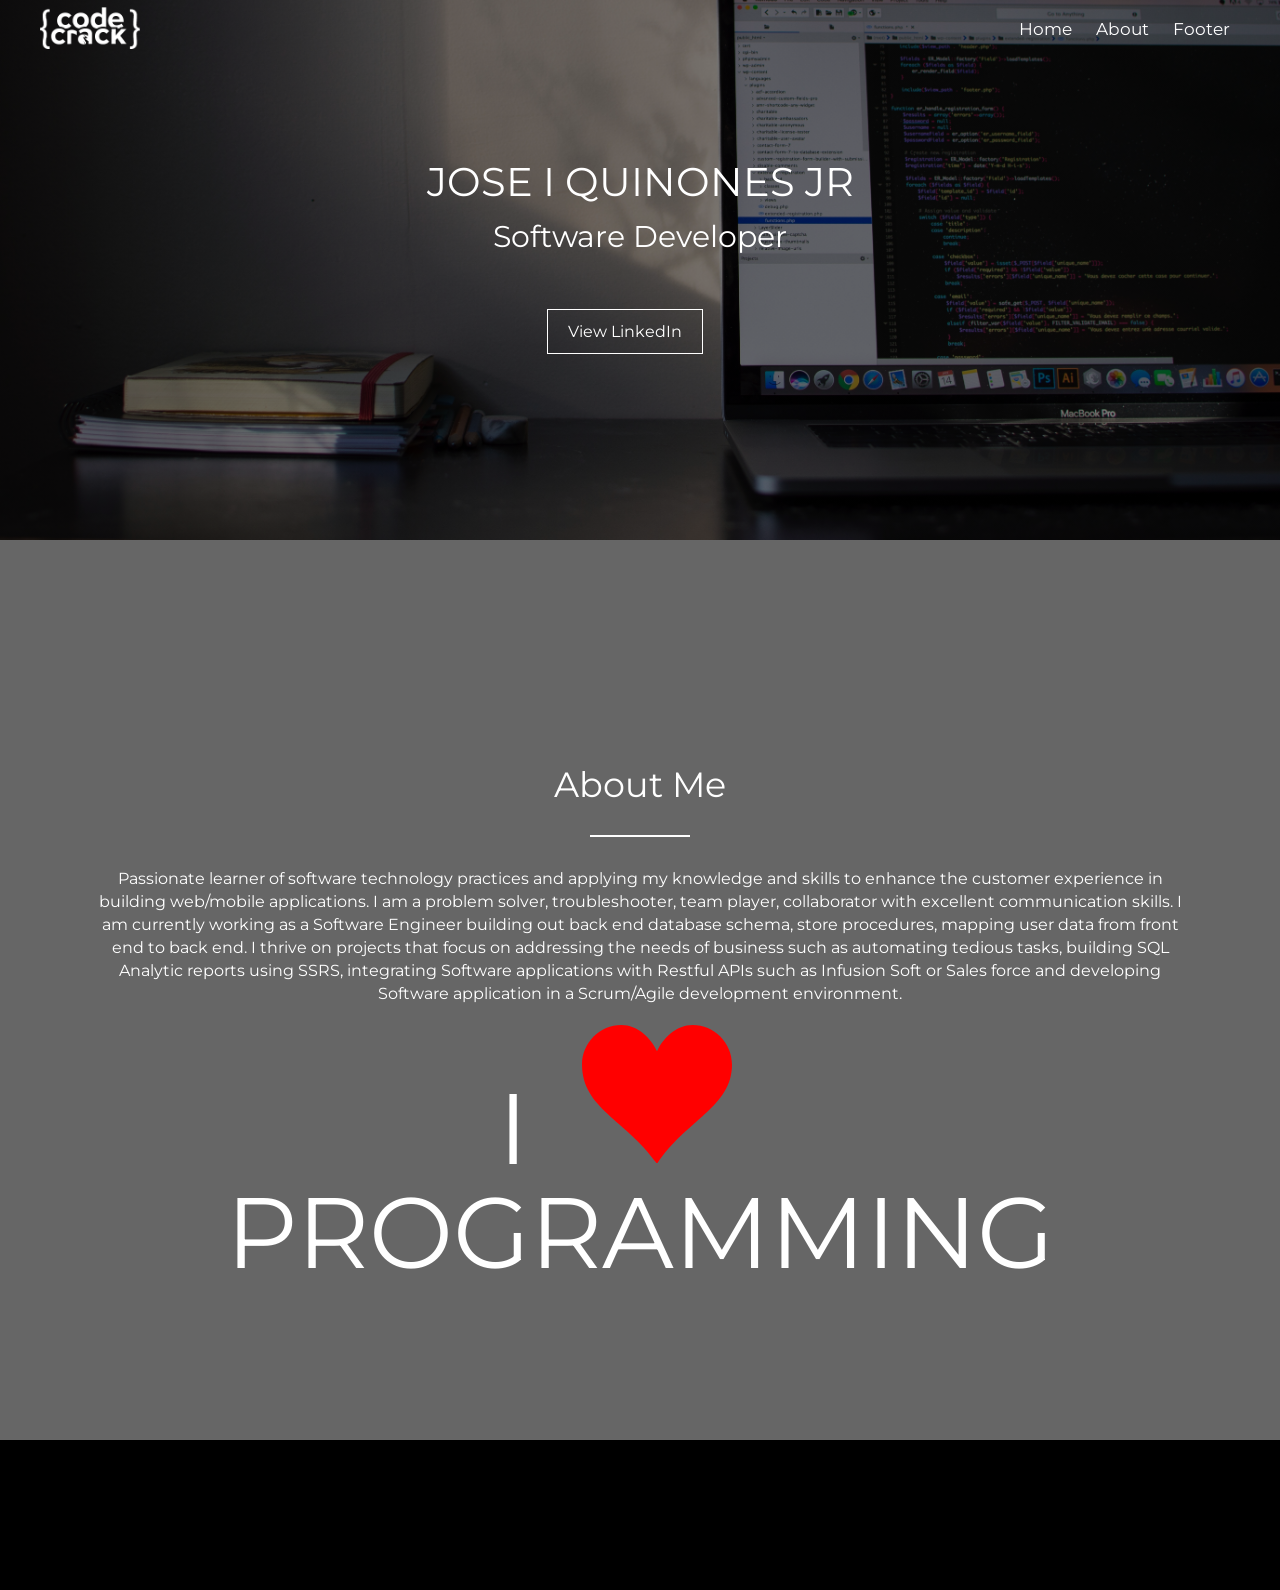
<file: index.html>
<!DOCTYPE HTML>
<html lang="en">

<head>
    <meta charset="utf-8">
    <meta name="viewport" content="width=device-width, initial-scale=1, maximum-scale=1">
    <!--<meta property="og:title" content="" />-->
    <!--<meta property="og:url" content="" />-->
    <!--<meta property="og:image" content="" />-->
    <!--<meta property="og:site_name" content="" />-->
    <!--<meta property="og:description" content="" />-->
    <title>Cousre Website Live</title>
    <link href="https://fonts.googleapis.com/css?family=Oswald:400,700" rel="stylesheet">
    <link href="https://fonts.googleapis.com/css?family=Montserrat:400,700" rel="stylesheet">
    <link rel="stylesheet" href="css/slick.css">
    <link rel="stylesheet" href="css/slick-theme.css">
    <link rel="stylesheet" href="css/main.css">
    <!--[if lt IE 9]>
            <script src="scripts/html5shiv.min.js"></script>
        <![endif]-->
</head>

<body>
    <div class="main-overlay js-main-overlay"></div>
    <section class="cover-main" id="home">
        <header>
            <nav class="nav-wrapper">
                <div class="logo">
                    <a href="#">
                      <img src="images/white-logo.png" class="logo">
                    </a>
                </div>
                <ul class="menu">
                    <li><a href="#home">Home</a></li>
                    <!-- <li><a href="#work">My Work</a></li> -->
                    <li><a href="#about">About</a></li>
                    <!-- <li><a href="#slider">Slider</a></li> -->
                    <li><a href="#footer">Footer</a></li>
                </ul>
            </nav>
        <div class="menu-trigger js-menu-trigger"></div>
        </header>
        <div class="wrapper">
            <ul id="scene"
                  data-invert-x="false"
                  data-invert-y="false"
                  data-scalar-x="7"
                  data-scalar-y="7"
                  data-friction-x="0.1"
                  data-friction-y="0.1"
                  data-origin-x="0.5"
                  data-origin-y="0.5">
                <li class="layer name" data-depth="0.90">Jose I Quinones Jr</li>
                <li class="layer title" data-depth="0.50">Software Developer</li>
                <li class="layer btn btn-main" data-depth="0.30">
                    <a href="https://www.linkedin.com/in/jose-i-quinones-jr-68488284/" target=”_blank”  class="portfolio-btn">View LinkedIn</a>
                    <!-- <a href="#" class="contact-btn">Contact Me</a> -->
                </li>
            </ul>
        </div>
    </section>

    <!-- <section class="masonry-grid" id="work">
        <h2 class="sub-title">My Programming Portfolio</h2>
        <div class="grid">
          <div class="grid-item"><img src="images/one.jpg" alt=""></div>
          <div class="grid-item"><img src="images/two.jpg" alt=""></div>
          <div class="grid-item tall-img"><img src="images/tall-img-1.jpg" alt=""></div>
          <div class="grid-item"><img src="images/four.jpg" alt=""></div>
          <div class="grid-item tall-img"><img src="images/tall-img-2.jpg" alt=""></div>
          <div class="grid-item"><img src="images/five.jpg" alt=""></div>
          <div class="grid-item"><img src="images/six.jpg" alt=""></div>
          <div class="grid-item"><img src="images/three.jpg" alt=""></div>
          <div class="grid-item"><img src="images/seven.jpg" alt=""></div>
          <div class="grid-item"><img src="images/eight.jpg" alt=""></div>
          <div class="grid-item"><img src="images/nine.jpg" alt=""></div>
          <div class="grid-item"><img src="images/ten.jpg" alt=""></div>
          <div class="grid-item"><img src="images/eleven.jpg" alt=""></div>
        </div>
    </section> -->

    <section class="beating-heart" id="about">
        <div class="wrapper">
            <h2 class="sub-title">About Me</h2>
            <p>Passionate learner of software technology practices and applying my knowledge and skills to enhance the customer experience in building web/mobile applications. I am a problem solver, troubleshooter, team player, collaborator with excellent communication skills. I am currently working as a Software Engineer building out back end database schema, store procedures, mapping user data from front end to back end. I thrive on projects that focus on addressing the needs of business such as automating tedious tasks, building SQL Analytic reports using SSRS, integrating Software applications with Restful APIs such as Infusion Soft or Sales force and developing Software application in a Scrum/Agile development environment.</p>
            <span>I</span>
            <svg class="heart" viewBox="0 0 32 29.6">
            <path d="M23.6,0c-3.4,0-6.3,2.7-7.6,5.6C14.7,2.7,11.8,0,8.4,0C3.8,0,0,3.8,0,8.4c0,9.4,9.5,11.9,16,21.2
          	c6.1-9.3,16-12.1,16-21.2C32,3.8,28.2,0,23.6,0z"/>
            </svg>
            <span>PROGRAMMING</span>
        </div>
    </section>

    <!-- <div class="slider-div" id="slider">
        <h2 class="sub-title">Slider Showcase</h2>
        <div class="slider">
            <div class="slide">
              <img src="images/eleven.jpg" alt="" class="img-responsive" />
            </div>
            <div class="slide">
              <img src="images/ten.jpg" alt="" class="img-responsive" />
            </div>
            <div class="slide">
              <img src="images/one.jpg" alt="" class="img-responsive" />
            </div>
            <div class="slide">
              <img src="images/two.jpg" alt="" class="img-responsive" />
            </div>
            <div class="slide">
              <img src="images/three.jpg" alt="" class="img-responsive" />
            </div>
        </div>
    </div> -->

    <footer id="footer">
        <h1>Hi, this is a Prallax Footer. You like me?</h1>
    </footer>

    <script src="https://ajax.googleapis.com/ajax/libs/jquery/1.11.3/jquery.min.js"></script>
    <script src="scripts/parallax.min.js"></script>
    <script src="scripts/masonry.js"></script>
    <script src="scripts/slick.min.js"></script>
    <script src="scripts/main.js"></script>

    <script>
      var scene = document.getElementById('scene');
      var parallax = new Parallax(scene);
    </script>

</body>

</html>
</file>
<file: css/main.css>
/*RESET CSS BEGIN*/

/* http://meyerweb.com/eric/tools/css/reset/
   v2.0 | 20110126
   License: none (public domain)
*/

html,
body,
div,
span,
applet,
object,
iframe,
h1,
h2,
h3,
h4,
h5,
h6,
p,
blockquote,
pre,
a,
abbr,
acronym,
address,
big,
cite,
code,
del,
dfn,
em,
img,
ins,
kbd,
q,
s,
samp,
small,
strike,
strong,
sub,
sup,
tt,
var,
b,
u,
i,
center,
dl,
dt,
dd,
ol,
ul,
li,
fieldset,
form,
label,
legend,
table,
caption,
tbody,
tfoot,
thead,
tr,
th,
td,
article,
aside,
canvas,
details,
embed,
figure,
figcaption,
footer,
header,
hgroup,
menu,
nav,
output,
ruby,
section,
summary,
time,
mark,
audio,
video {
    margin: 0;
    padding: 0;
    border: 0;
    font-size: 100%;
    font: inherit;
    vertical-align: baseline;
}


/* HTML5 display-role reset for older browsers */

article,
aside,
details,
figcaption,
figure,
footer,
header,
hgroup,
menu,
nav,
section {
    display: block;
}

body {
    line-height: 1;
    font-family: 'Montserrat', sans-serif;
}

ol,
ul {
    list-style: none;
}

blockquote,
q {
    quotes: none;
}

blockquote:before,
blockquote:after,
q:before,
q:after {
    content: '';
    content: none;
}
/*RESET CSS END*/


/*HELPER CLASS BEGIN*/

img {
  max-width: 100%;
}

.alignLeft {
    float: left;
}

.alignRight {
    float: right;
}

.no-margin-bottom {
    margin-bottom: 0;
}

.margin-bottom-10 {
    margin-bottom: 10px;
}

.margin-bottom-20 {
    margin-bottom: 20px;
}

.margin-bottom-30 {
    margin-bottom: 30px;
}

strong,
b {
    font-weight: 700;
}

em,
i {
    font-style: italic;
}

p,
ul li,
ol li {
    font-size: 16px;
    line-height: 23px;
    margin: 0 0 20px 0;
}

ul li,
ol li {
    margin-bottom: 10px;
}

/*HELPER CLASS END*/


* {
    -webkit-box-sizing: border-box;
            box-sizing: border-box;
    outline: 0;
}

.wrapper {
  max-width: 1100px;
  width: 100%;
  margin: 0 auto;
}

/* NAVIGATION BAR + HEADER STYLE START */
header {
  background: transparent;
  width: 100%;
  position: relative;

}

header.sticky {
  position: fixed;
  top: 0;
  left: 0;
  right: 0;
  background: rgba(0, 0, 0, 0.85);
  -webkit-transform: translateY(-200%);
          transform: translateY(-200%);
  -webkit-transition: 0.2s;
  transition: 0.2s;
  z-index: 5;
}

body.scroll header.sticky {
  -webkit-transform: translateY(0);
          transform: translateY(0);
}


.nav-wrapper {
  max-width: 1200px;
  margin: 0 auto;
  position: relative;
  padding: 7px 0;
  display: -webkit-box;
  display: -ms-flexbox;
  display: flex;
  -webkit-box-pack: justify;
      -ms-flex-pack: justify;
          justify-content: space-between;
  -webkit-box-align: center;
      -ms-flex-align: center;
          align-items: center;
}

nav.nav-wrapper ul li {
  display: inline-block;
  padding: 0 10px;
  margin-bottom: 0;
}

nav.nav-wrapper ul li a {
  font-size: 17px;
  line-height: 22px;
  text-decoration: none;
  color: white;
  cursor: pointer;
  border-bottom: 1px solid transparent;
  padding-bottom: 3px;
  -webkit-transition: 0.3s;
  transition: 0.3s;
}

nav.nav-wrapper ul li a:hover {
  border-bottom: 1px solid #ffffff;
}

header .logo img {
  max-width: 100px;
}


/* PARALLAX PAGE STYLES START */
.cover-main {
  background: -webkit-gradient(linear, left top, left bottom, from(rgba(0, 0, 0, 0.5)), to(rgba(0, 0, 0, 0.5))), url('../images/hero-bg.jpg') right bottom;
  background: linear-gradient(rgba(0, 0, 0, 0.5), rgba(0, 0, 0, 0.5)), url('../images/hero-bg.jpg') right bottom;
  background-repeat: no-repeat;
  background-size: cover;
  height: 60vh;
}

ul#scene li.name {
    text-align: center;
    font-size: 40px;
    line-height: 45px;
    text-transform: uppercase;
    color: white;
    width: 100%;
}

ul#scene li.title {
    text-align: center;
    font-size: 30px;
    line-height: 35px;
    color: white;
    width: 100%;
    margin-top: 60px;
}

ul#scene {
  margin-top: 100px;
}

.btn {
  width: 100%;
  text-align: center;
  margin-top: 150px;
}

.portfolio-btn,
.contact-btn {
  margin: 0 auto;
  display: inline-block;
  padding: 10px 20px;
  border: 1px solid white;
  background: transparent;
  color: white;
  text-decoration: none;
  -webkit-transition: 0.3s;
  transition: 0.3s;
}

.portfolio-btn:hover,
.contact-btn:hover {
  background: white;
  color: black;
}

.portfolio-btn {
  margin-right: 30px;
}

.contact-btn {
  margin-left: 30px;
}
/* PARALLAX PAGE STYLES END */


/* MASONRY JS STYLES START */
.masonry-grid {
  position: relative;
}

.grid {
  margin: 0 auto;
}

.grid-item {
  width: 450px;
  margin-bottom: 10px;
}

.tall-img {
  height: 680px;
}

h2.sub-title {
  position: relative;
  display: block;
  margin: 70px auto;
  text-align: center;
  font-size: 35px;
  line-height: 40px;
}

h2.sub-title::after {
  display: block;
  height: 2px;
  background-color: #000000;
  content: "";
  width: 100px;
  margin: 30px auto 0 auto;
}
/* MASONRY SECTION STYLES END */


/* I LOVE PHOTOGRAPHY ANIMATION START */
/* , url('../images/hero-bg.jpg') no-repeat right bottom / cover */
section.beating-heart {
  background: -webkit-gradient(linear, left top, left bottom, from(rgba(0, 0, 0, 0.6)), to(rgba(0, 0, 0, 0.6))), url('../images/hero-bg.jpg') no-repeat right bottom / cover;
  background: linear-gradient(rgba(0, 0, 0, 0.6), rgba(0, 0, 0, 0.6)) ;
  text-align: center;
  height: 100vh;
  padding: 50px 10px;
  color: white;
  display: -webkit-box;
  display: -ms-flexbox;
  display: flex;
  -webkit-box-pack: center;
      -ms-flex-pack: center;
          justify-content: center;
  -webkit-box-align: center;
      -ms-flex-align: center;
          align-items: center;
  -ms-flex-item-align: center;
      align-self: center;
}

section.beating-heart span {
  font-size: 100px;
  line-height: 105px;
}

section.beating-heart h2 {
   margin-bottom: 30px;
}

section.beating-heart h2::after {
  background: white;
}

.heart {
  position: relative;
  fill: red;
  width: 150px;
  margin: 0 50px;
  -webkit-animation: pulse 1s infinite;
          animation: pulse 1s infinite;
}

@-webkit-keyframes pulse {
      0% {
          -webkit-transform: scale(1);
                  transform: scale(1);
      }

      15% {
          -webkit-transform: scale(1.25);
                  transform: scale(1.25);
      }

      25% {
        -webkit-transform: scale(1.15);
                transform: scale(1.15);
      }

      35% {
          -webkit-transform: scale(1.25);
                  transform: scale(1.25);
      }

      100% {
          -webkit-transform: scale(1);
                  transform: scale(1);
      }
}

@keyframes pulse {
      0% {
          -webkit-transform: scale(1);
                  transform: scale(1);
      }

      15% {
          -webkit-transform: scale(1.25);
                  transform: scale(1.25);
      }

      25% {
        -webkit-transform: scale(1.15);
                transform: scale(1.15);
      }

      35% {
          -webkit-transform: scale(1.25);
                  transform: scale(1.25);
      }

      100% {
          -webkit-transform: scale(1);
                  transform: scale(1);
      }
}

/* I LOVE PHOTOGRAPHY ANIMATION END */


/* SLIDER START */
.slider-div h2 {
  margin-bottom: 0;
}

.slider {
  margin: 20px auto;
  text-align: center;
  padding: 20px;
  color: white;
}

.slide {
  max-height: 300px;
  padding: 15px;
}

.slick-prev,
.slick-next {
  background: black;
  width: 40px;
  height: 40px;
  z-index: 1;
}

.slick-prev {
  left: 0;
}

.slick-next {
  right: 0;
}

.slick-prev:hover,
.slick-next:hover {
  background: black;
}
/* SLIDER END */


/* FOOTER START */
footer {
  position: relative;
  z-index: -2;
  height: 150px;
  background: black;
  color: white;
  text-align: center;
}

footer h1 {
  position: fixed;
  font-size: 20px;
  line-height: 25px;
  color: white;
  font-weight: bold;
  text-align: center;
  z-index: 1;
  left: 50%;
  -webkit-transform: translate(-50%);
          transform: translate(-50%);
  bottom: 50px;
  width: 800px;
}

/* FOOTER END */


/* RESPONSIVE MENU START */

@media only screen and (max-width: 1160px) {
  section.beating-heart span {
    font-size: 30px;
    line-height: 35px;
  }

  .heart {
    width: 50px;
    margin: 0 20px;
  }

}


@media only screen and (max-width: 768px) {

    .menu-trigger {
        background: url('../images/hamburger-icon.svg') no-repeat center / cover;
        width: 35px;
        height: 35px;
        display: block;
        z-index: 10;
        position: absolute;
        right: 20px;
        top: 15px;
    }

    .main-overlay {
        position: fixed;
        top: 0;
        right: 0;
        left: 0;
        bottom: 0;
        background: rgba(0, 0, 0, 0.72);
        z-index: 6;
        display: none;
    }

      .main-overlay:after {
        background: url('../images/close-icon.svg') no-repeat center / cover;
        width: 35px;
        height: 35px;
        display: block;
        content: "";
        position: fixed;
        top: 10px;
        right: 20px;
        z-index: 20;
      }

      .menu {
        position: fixed;
        top: 0;
        bottom: 0;
        left: 0;
        background: #131313;
        width: 100%;
        max-width: 300px;
        z-index: 30;
        -webkit-transform: translate3d(-100%, 0, 0);
                transform: translate3d(-100%, 0, 0);
        -webkit-transition: 0.3s;
        transition: 0.3s;
      }

      nav.nav-wrapper ul li {
        display: block;
        margin-top: 20px;
        padding: 0;
        padding-bottom: 20px;
      }

      nav.nav-wrapper ul li a {
        font-size: 18px;
        line-height: 23px;
      }

      nav.nav-wrapper ul li a:hover {
        border-color: transparent;
      }

      body.menu-is-active .menu {
        -webkit-transform: translate3d(0, 0, 0);
                transform: translate3d(0, 0, 0);
        display: block;
        padding: 0 15px;
      }

      body.menu-is-active .main-overlay {
        display: block;
      }

      body.menu-is-active .menu-trigger {
        display: none;
      }

}

@media only screen and (max-width: 560px) {

  ul#scene li.name {
    font-size: 22px;
    line-height: 27px;
  }

  ul#scene li.title {
    font-size: 20px;
    line-height: 25px;
    margin-top: 40px;
  }

  div.grid {
      width: initial !important;
  }

  .btn {
    margin-top: 80px;
  }

  ul#scene {
    margin-top: 50px;
  }

  .portfolio-btn,
  .contact-btn {
    display: block;
    margin: 20px auto;
    max-width: 120px;
    font-size: 15px;
    line-height: 20px;
    padding: 10px 0;
  }

  h2.sub-title {
    margin: 30px auto;
    font-size: 23px;
    line-height: 28px;
  }

  section.beating-heart {
    height: initial;
  }

  footer {
    height: 100px;
  }

  footer h1 {
    font-size: 15px;
    line-height: 20px;
    bottom: 40px;
  }

  .grid-item {
      width: initial;
  }

  .tall-img {
    height: initial;
  }

  .menu {
    max-width: 200px;
  }

}
</file>
